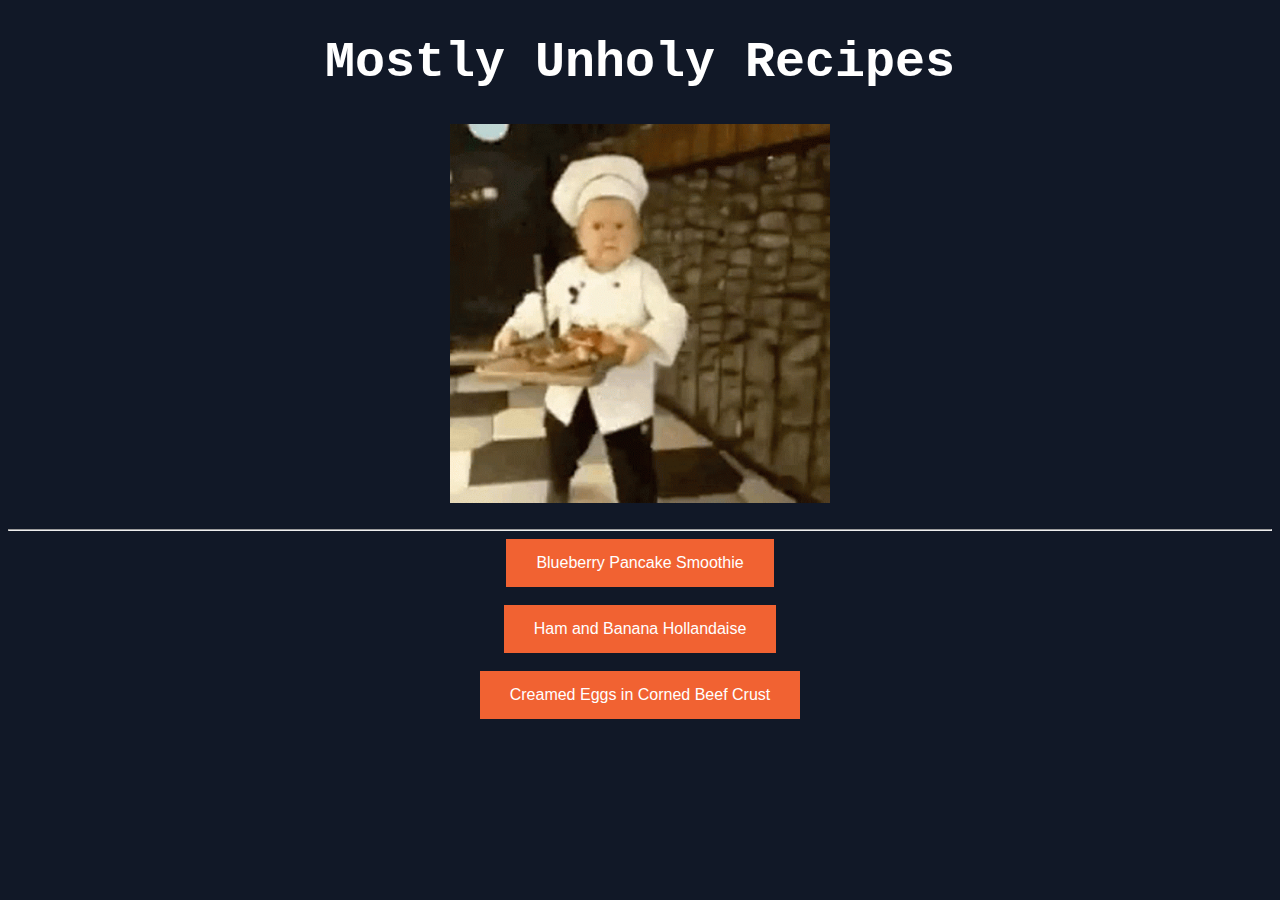
<file: index.html>
<!DOCTYPE html>
<html lang="en">
<head>
    <meta charset="UTF-8">
    <meta http-equiv="X-UA-Compatible" content="IE=edge">
    <meta name="viewport" content="width=device-width, initial-scale=1.0">
    <link rel="stylesheet" href="./style.css">
    <title>Home | Odin Recipes</title>
</head>
<body>
    <div>
        <h1 class="pageheader index">Mostly Unholy Recipes</h1>
        <img class="image index" src="./images/hasbulla-chef.gif" alt="Hasbulla Chef Gif">
    </div> 
    <br>
    <hr> <!--Revist whether or not you want to keep this here-->
    <div>
        <button class="button index" onclick="window.location.href='recipes/Blueberry-Pancake-Smoothie.html';">Blueberry Pancake Smoothie</button>
        <br>
        <button class="button index" onclick="window.location.href='recipes/Ham-and-Banana-Hollandaise.html';">Ham and Banana Hollandaise</button>
        <br>
        <button class="button index" onclick="window.location.href='recipes/Creamed-Eggs-Corned-Beef-Crust.html';">Creamed Eggs in Corned Beef Crust</button>
    </div>
</body>
</html>
</file>
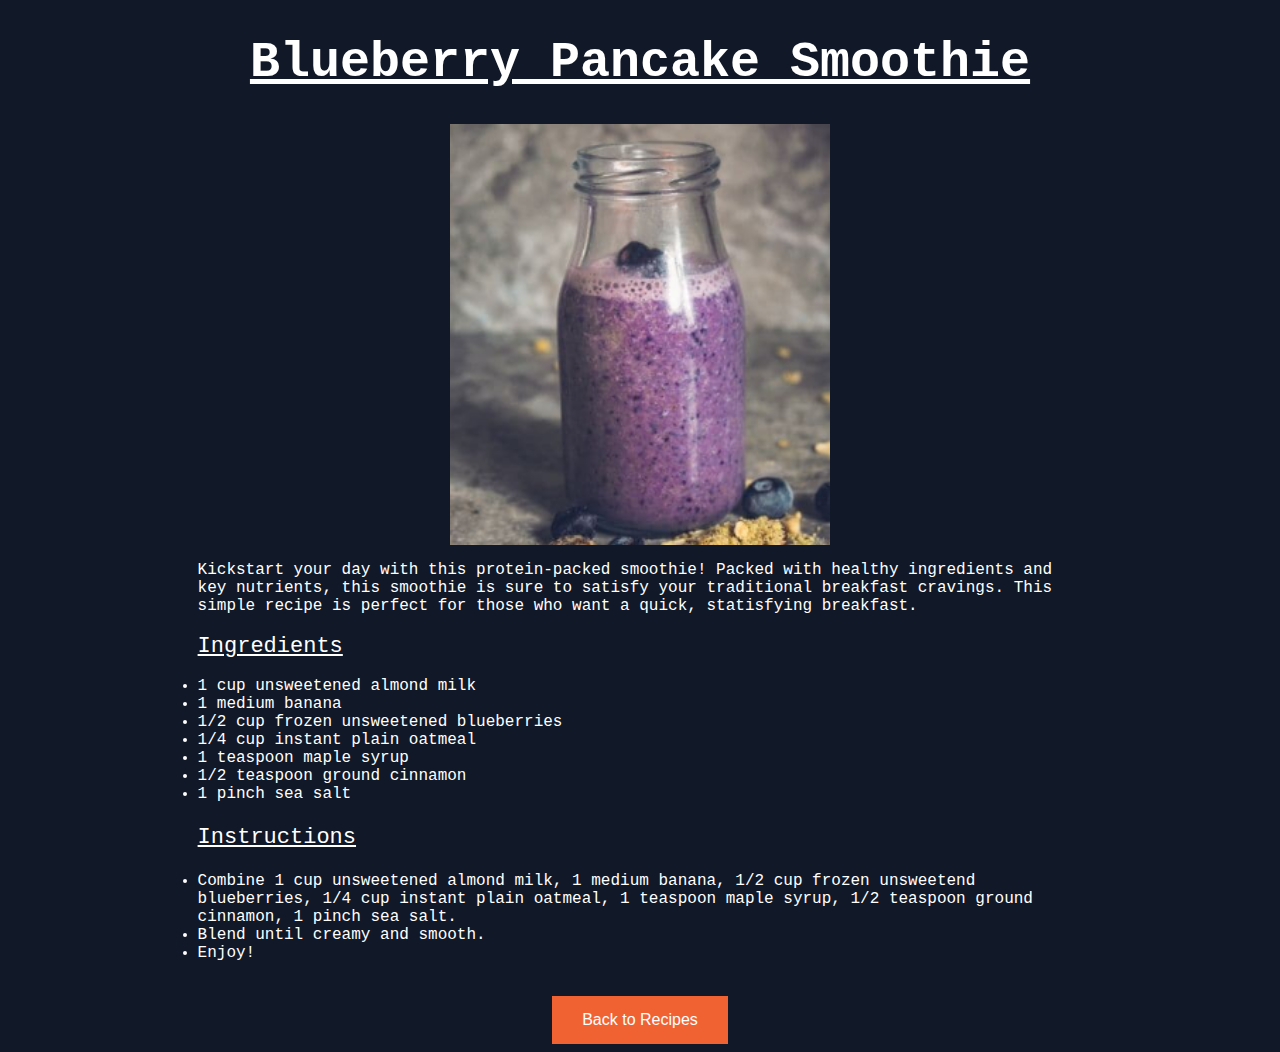
<file: recipes/Blueberry-Pancake-Smoothie.html>
<!DOCTYPE html>
<html lang="en">
    <head>
        <meta charset="UTF-8">
        <meta http-equiv="X-UA-Compatible" content="IE=edge">
        <meta name="viewport" content="width=device-width, initial-scale=1.0">
        <link rel="stylesheet" href="../style.css">
        <title>Blueberry Pancake Smoothie | Odin Recipes</title>
    </head>
    <body>
        <div>
            <h1 class="pageheader recipe">Blueberry Pancake Smoothie</h1>
            <img class="image recipe" src="../images/Blueberry-Pancake-Smoothie.png" alt="blueberry pancake smoothie">
            <p class="recipe-description">Kickstart your day with this protein-packed smoothie! Packed with healthy ingredients and key nutrients,
            this smoothie is sure to satisfy your traditional breakfast cravings. This simple recipe is perfect for
            those who want a quick, statisfying breakfast.</p>
        </div>
        <div class="list" id="ingredients">
            <h2 class="subheader ingredients">Ingredients</h2>
            <p>
                <ui>
                    <li>1 cup unsweetened almond milk</li>
                    <li>1 medium banana</li>
                    <li>1/2 cup frozen unsweetened blueberries</li>
                    <li>1/4 cup instant plain oatmeal</li>
                    <li>1 teaspoon maple syrup</li>
                    <li>1/2 teaspoon ground cinnamon</li>
                    <li>1 pinch sea salt</li>
                </ui>
            </p>
        </div>
        <div class="list" id="instructions">
            <p class="subheader instructions">Instructions</p>
            <p>
                <oi>
                    <li>
                        Combine 1 cup unsweetened almond milk, 1 medium banana, 1/2 cup frozen unsweetend blueberries,
                        1/4 cup instant plain oatmeal, 1 teaspoon maple syrup, 1/2 teaspoon ground cinnamon, 1 pinch sea salt.
                    </li>
                    <li>Blend until creamy and smooth.</li>
                    <li>Enjoy!</li>
                </oi>
            </p>
        </div>
        <br>
        <button class="button return" onclick="window.location.href='../index.html';">Back to Recipes</button>
    </body>
</html>
</file>
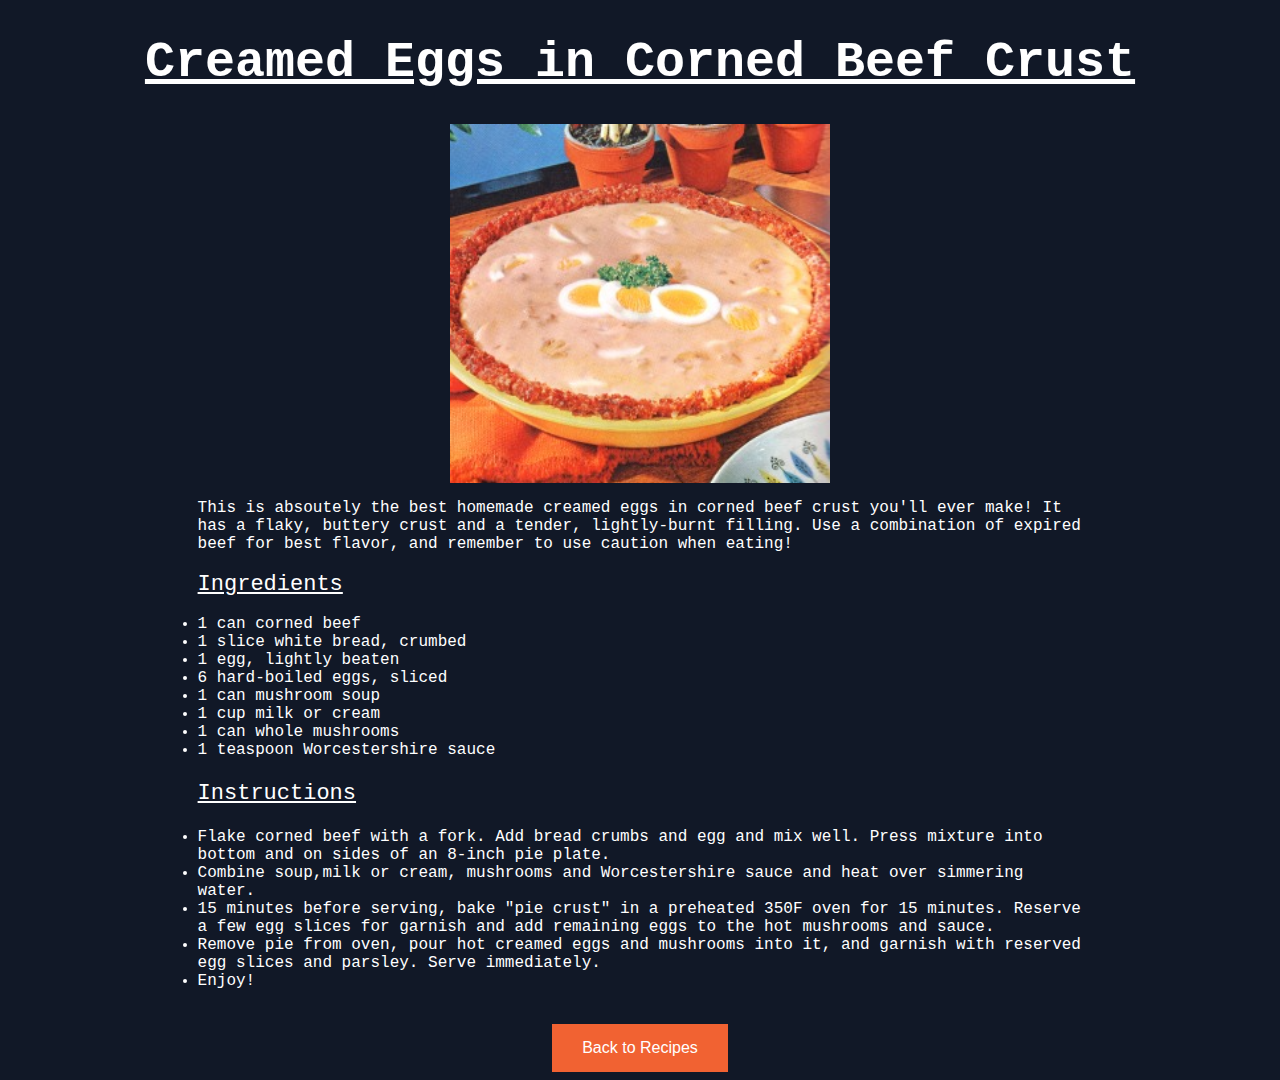
<file: recipes/Creamed-Eggs-Corned-Beef-Crust.html>
<!DOCTYPE html>
<html lang="en">
    <head>
        <meta charset="UTF-8">
        <meta http-equiv="X-UA-Compatible" content="IE=edge">
        <meta name="viewport" content="width=device-width, initial-scale=1.0">
        <link rel="stylesheet" href="../style.css">
        <title>Creamed Eggs in Corned Beef Crust | Odin Recipes</title>
    </head>
    <body>
        <div>
            <h1 class="pageheader recipe">Creamed Eggs in Corned Beef Crust</h1>
            <img class="image recipe" src="../images/creamed-eggs-in-corned-beef-crust.png" alt="creamed eggs in corned beef crust">
            <p class="recipe-description">This is absoutely the best homemade creamed eggs in corned beef crust you'll ever make!
                It has a flaky, buttery crust and a tender, lightly-burnt filling. Use a combination of
                expired beef for best flavor, and remember to use caution when eating!</p>
        </div>
        <div class="list" id="instructions">
            <h2 class="subheader ingredients">Ingredients</h2>
            <p>
                <ui>
                    <li>1 can corned beef</li>
                    <li>1 slice white bread, crumbed</li>
                    <li>1 egg, lightly beaten</li>
                    <li>6 hard-boiled eggs, sliced</li>
                    <li>1 can mushroom soup</li>
                    <li>1 cup milk or cream</li>
                    <li>1 can whole mushrooms</li>
                    <li>1 teaspoon Worcestershire sauce</li>
                </ui>
            </p>
        </div>
        <div class="list" id="instructions">
            <h3 class="subheader instructions">Instructions</h3>
            <p>
                <oi>
                    <li>
                        Flake corned beef with a fork. Add bread crumbs and egg and mix well. Press mixture
                        into bottom and on sides of an 8-inch pie plate.
                    </li>
                    <li>
                        Combine soup,milk or cream, mushrooms and Worcestershire sauce and heat over simmering water.
                    </li>
                    <li>
                        15 minutes before serving, bake "pie crust" in a preheated 350F oven for 15 minutes. Reserve
                        a few egg slices for garnish and add remaining eggs to the hot mushrooms and sauce.
                    </li>
                    <li>
                        Remove pie from oven, pour hot creamed eggs and mushrooms into it, and garnish with reserved egg
                        slices and parsley. Serve immediately.
                    </li>
                    <li>Enjoy!</li>
                </oi>
            </p>
        </div>
        <br>
        <button class="button return" onclick="window.location.href='../index.html';">Back to Recipes</button>
    </body>
</html>
</file>
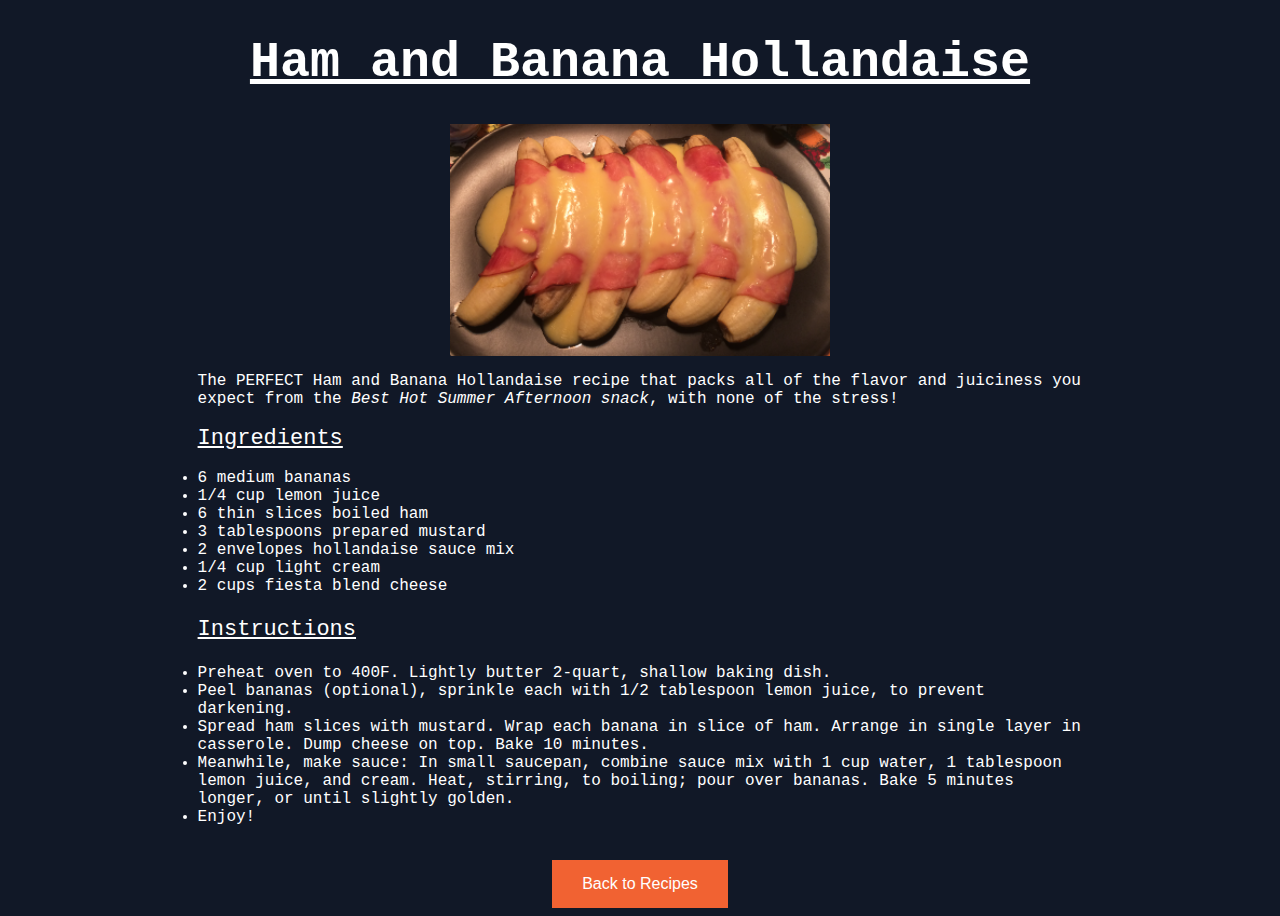
<file: recipes/Ham-and-Banana-Hollandaise.html>
<!DOCTYPE html>
<html lang="en">
    <head>
        <meta charset="UTF-8">
        <meta http-equiv="X-UA-Compatible" content="IE=edge">
        <meta name="viewport" content="width=device-width, initial-scale=1.0">
        <link rel="stylesheet" href="../style.css">
        <title>Ham and Banana Hollandaise | Odin Recipes</title>
    </head>
    <body>
        <div>
            <h1 class="pageheader recipe">Ham and Banana Hollandaise</h1>
            <img class="image recipe" src="../images/ham-and-banana-hollandaise.png" alt="ham and banana hollandaise">
            <p class="recipe-description">The PERFECT Ham and Banana Hollandaise recipe that packs all of the flavor and juiciness you expect from the
                <em>Best Hot Summer Afternoon snack</em>, with none of the stress!</p>
        </div>
        <div class="list" id="ingredients">
            <h2 class="subheader ingredients">Ingredients</h2>
            <p>
                <ui>
                    <li>6 medium bananas</li>
                    <li>1/4 cup lemon juice</li>
                    <li>6 thin slices boiled ham</li>
                    <li>3 tablespoons prepared mustard</li>
                    <li>2 envelopes hollandaise sauce mix</li>
                    <li>1/4 cup light cream</li>
                    <li>2 cups fiesta blend cheese</li>
                </ui>
            </p>
        </div>
        <div class="list" id="instructions">
            <h3 class="subheader instructions">Instructions</h3>
            <p>
                <oi>
                    <li>Preheat oven to 400F. Lightly butter 2-quart, shallow baking dish.</li>
                    <li>Peel bananas (optional), sprinkle each with 1/2 tablespoon lemon juice, to prevent darkening.</li>
                    <li>
                        Spread ham slices with mustard. Wrap each banana in slice of ham. Arrange in single layer in casserole.
                        Dump cheese on top. Bake 10 minutes.
                    </li>
                    <li>
                        Meanwhile, make sauce: In small saucepan, combine sauce mix with 1 cup water, 1 tablespoon lemon juice, and cream.
                        Heat, stirring, to boiling; pour over bananas. Bake 5 minutes longer, or until slightly golden.
                    </li>
                    <li>Enjoy!</li>
                </oi>
            </p>
        </div>
        <br>
        <button class="button return" onclick="window.location.href='../index.html';">Back to Recipes</button>
    </body>
</html>
</file>
<file: style.css>
body {
    font-family: "Courier New", "Arial", sans-serif;
}
html {
    background-color: #111827;
    color: white;
}

/* Global Properties Above */

.pageheader {
    text-align: center;
    font-weight: 800;
    font-size: 50px;
}

.pageheader.recipe {
    text-decoration: underline;
}

.image {
    display: block;
    margin-left: auto;
    margin-right: auto;
    width: 30%;
}

.button {
    background-color: #f16232;
    border: none;
    color: white;
    padding: 15px 30px;
    text-align: center;
    text-decoration: none;
    display: inline-block;
    font-size: 16px;
    display: block;
    margin-left: auto;
    margin-right: auto;
}

.subheader {
    text-align: left;
    font-weight: 400;
    font-size: 22px;
    text-decoration: underline;
}

.recipe-description {
    max-width: 70%;
    text-align: left;
    display: block;
    margin-left: auto;
    margin-right: auto;
}

.list {
    max-width: 70%;
    text-align: left;
    display: block;
    margin-left: auto;
    margin-right: auto;
}
</file>
